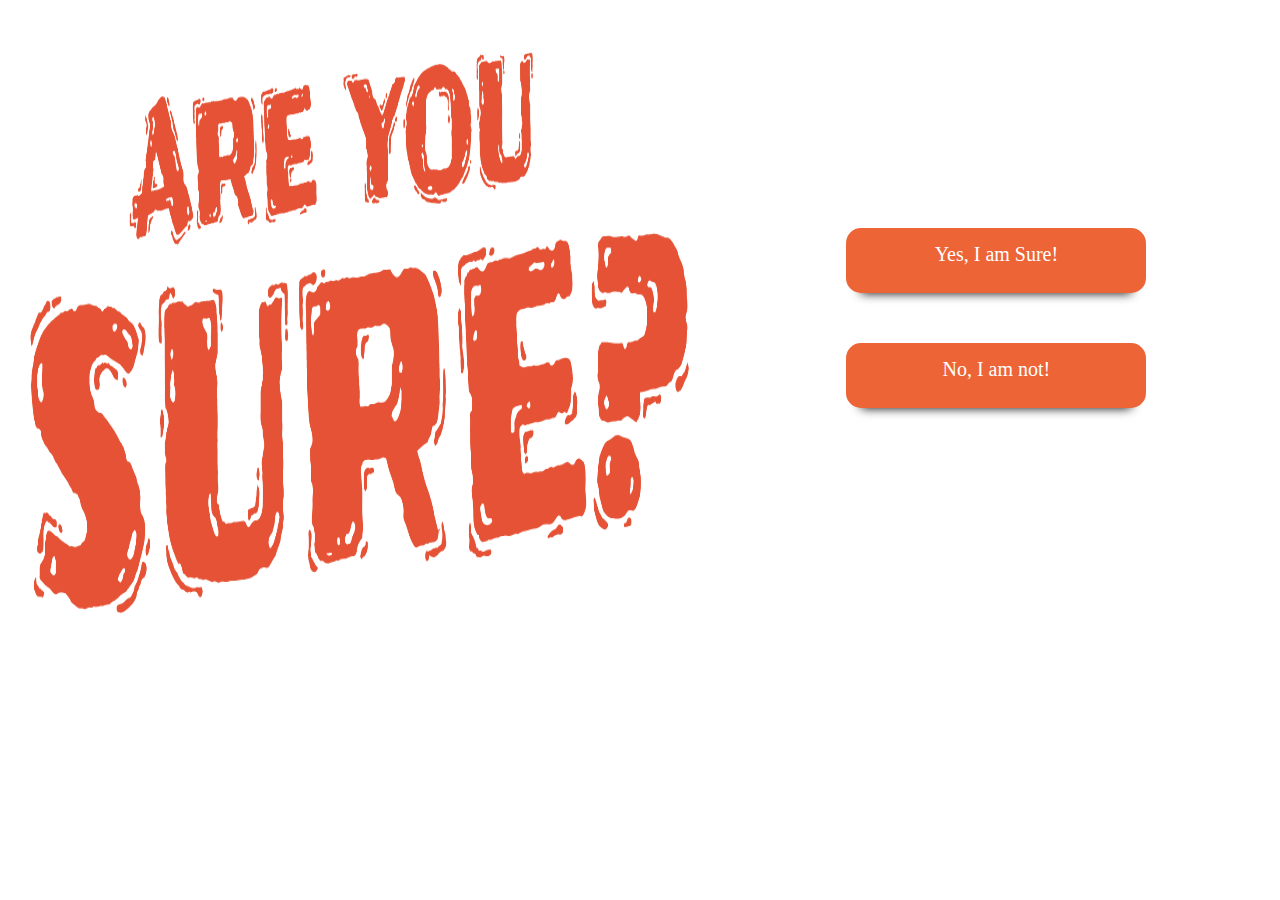
<file: templates/cancel.html>
<!DOCTYPE html>
<html>
<head>
	<script src="https://ajax.googleapis.com/ajax/libs/jquery/3.2.1/jquery.min.js"></script>
	<link rel="stylesheet" type="text/css" href="/css/follow-cancel.css">
	<script type="text/javascript" src="/js/login.js"></script>

	<title>Let's Talk</title>
</head>
<body>
	

	<div class="photo1">
		<img src="/img/sure.png" height ="660px" width="700px" />
	</div>

	<div id="surediv">
		<a id="sure" href="/cancel">Yes, I am Sure!</a>
		<a id="notsure" href="/">No, I am not!</a>
	</div>


</body>
</html>
</file>
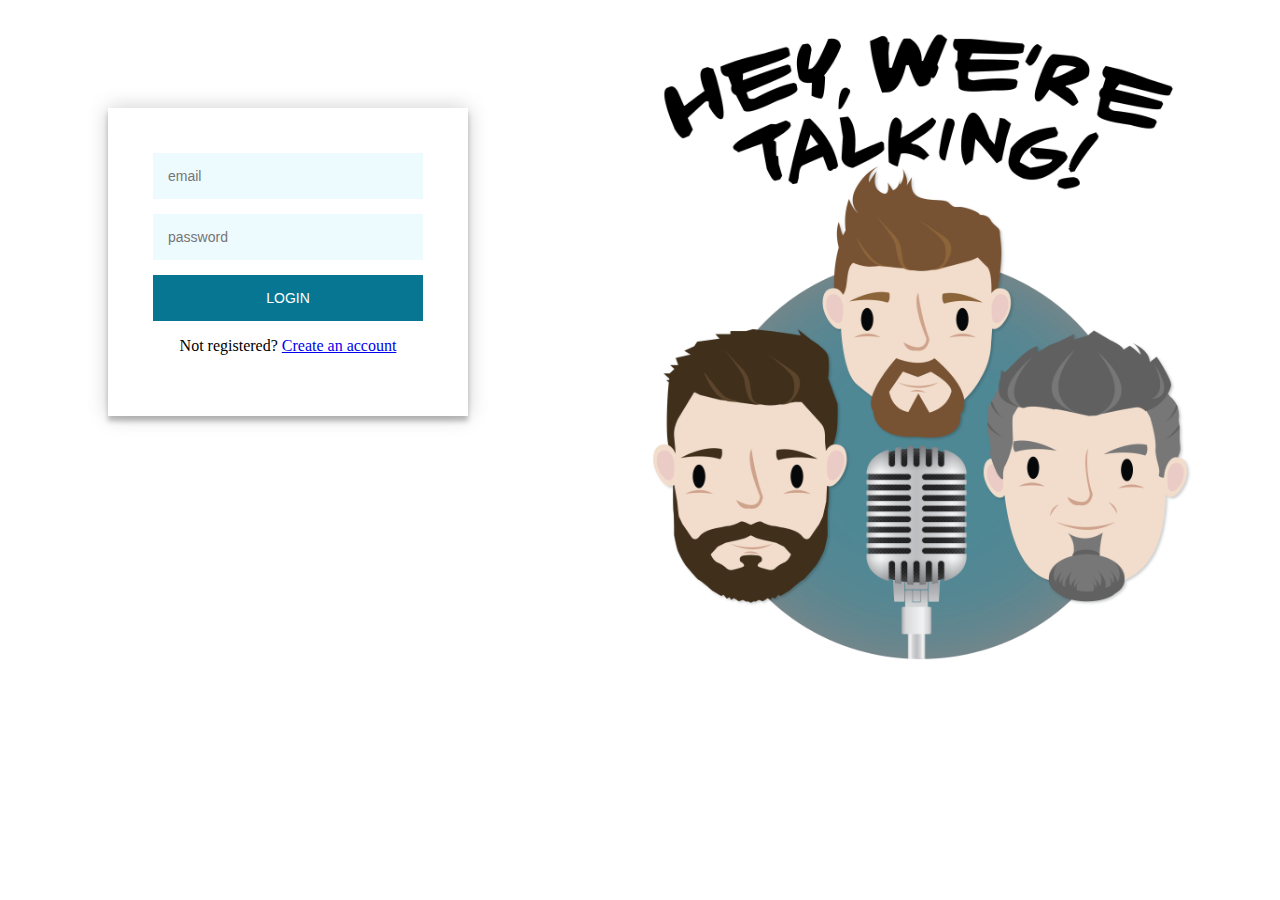
<file: templates/login.html>
<!DOCTYPE html>
<html>
<head>
	<script src="https://ajax.googleapis.com/ajax/libs/jquery/3.2.1/jquery.min.js"></script>
	<link rel="stylesheet" type="text/css" href="/css/login-signup.css">
	<script type="text/javascript" src="/js/login.js"></script>

	<title>Let's Talk</title>
</head>
<body>
	

	<div class="photo">
		<img src="/img/front1.jpg" height ="660px" width="700px" />
	</div>

	<div class="login">
	  <div class="form">
	    <form class="login-form"  method="post">
	      <input type="text" id="username" name="name" placeholder="email"/>
	      <input type="password" id="password" name="password" placeholder="password"/>
	      <button id="login">login</button>
	      <p class="message">Not registered? <a href="/signup">Create an account</a></p>
	    </form>
	  </div>
	</div>


</body>
</html>
</file>
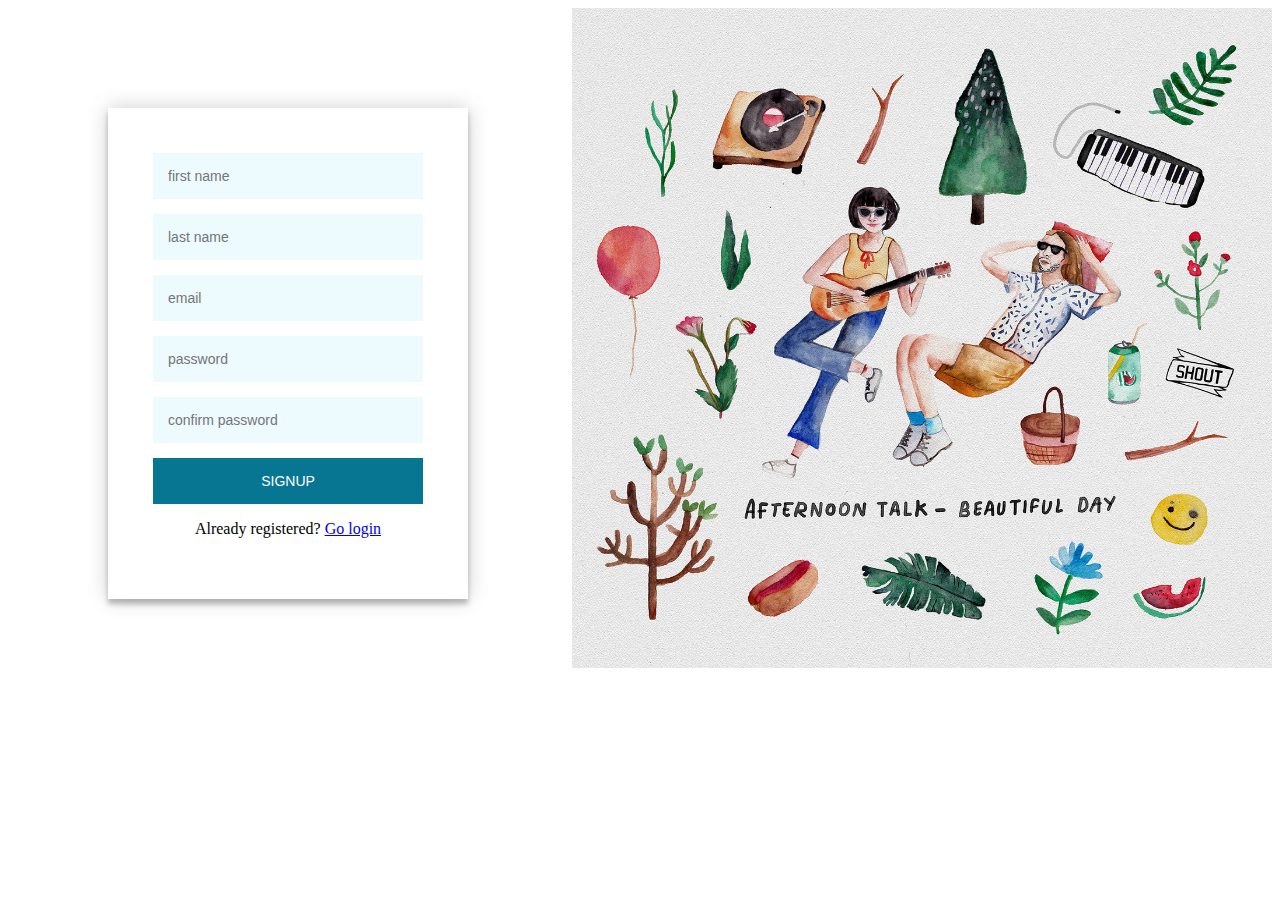
<file: templates/signup.html>
<!DOCTYPE html>
<html>
<head>
	<script src="https://ajax.googleapis.com/ajax/libs/jquery/3.2.1/jquery.min.js"></script>
	<link rel="stylesheet" type="text/css" href="/css/login-signup.css">
	<script type="text/javascript" src="/js/signup.js"></script>

	<title>Let's Talk</title>
</head>
<body>
	<div class="photo">
		<img src="/img/front2.jpg" height ="660px" width="700px" />
	</div>

	<div class="signup">
	  <div class="form">
	    <form class="signup-form"  method="post">
            <input type="text" id="firstname" name="firstname" placeholder="first name"/>
            <input type="text" id="lastname" name="lastname" placeholder="last name"/>
            <input type="email" id="email" name="email" placeholder="email"/>
            <input type="password" id="password1" name="password1" placeholder="password"/>
	      <input type="password" id="password2" name="password2" placeholder="confirm password"/>
	     <button id="signup">signup</button>
	      <p class="message">Already registered? <a href="/login">Go login</a></p>
	    </form>
	  </div>
	</div>




</body>
</html>
</file>
<file: css/follow-cancel.css>
.photo{
	float: right;
	height: 660px;
	width: 60%;
	text-align: right;
}
.photo1{
    float: right;
    height: 660px;
    width: 60%;
    text-align: left;
    float: left;
}
.followdiv{
	text-align: center;
	margin-top: 120px;
	float: left;
	margin-left: 100px;
	font-size: 20px;
}
#follow{
	height:50px;
    width: 150px;
    font-size: 20px;
    background-color: #53b0fc;
    border: none;
    color: white;
    text-decoration: none;
    display: inline-block;
    cursor: pointer;
    box-shadow:0px 15px 10px -15px #000;
    border-radius: 5px;
    float: left;
    margin-left: 80px;
    margin-top: 50px;
}
#sure{
    height:50px;
    width: 300px;
    font-size: 20px;
    background-color: #ed6436;
    border: none;
    color: white;
    text-decoration: none;
    text-align: center;
    padding-top: 15px;
    display: inline-block;
    cursor: pointer;
    box-shadow:0px 15px 10px -15px #000;
    border-radius: 15px;
    float: left;
    margin-left: 80px;
    margin-top: 220px;
}
#notsure{
    height:50px;
    width: 300px;
    font-size: 20px;
    background-color: #ed6436;
    border: none;
    color: white;
    text-decoration: none;
    text-align: center;
    padding-top: 15px;
    display: inline-block;
    cursor: pointer;
    box-shadow:0px 15px 10px -15px #000;
    border-radius: 15px;
    float: left;
    margin-left: 80px;
    margin-top: 50px;
}
</file>
<file: css/login-signup.css>
.photo{
	float: right;
	height: 660px;
	width: 60%;
	text-align: right;
}

.login, .signup{
	width: 360px;
	padding-top: 100px;
	margin-left: 100px;
}

.form {
	float: left;
	position: relative;
	z-index: 1;
	background: #FFFFFF;
	max-width: 360px;
	margin: 0 auto 100px;
	padding: 45px;
	text-align: center;
	box-shadow: 0 0 20px 0 rgba(0, 0, 0, 0.2), 0 5px 5px 0 rgba(0, 0, 0, 0.24);
}
.login-form, .signup-form{
	background-color: #fff;
}
.form input {
	font-family: "Roboto", sans-serif;
	outline: 0;
	background: #edfbff;
	width: 100%;
	border: 0;
	margin: 0 0 15px;
	padding: 15px;
	box-sizing: border-box;
	font-size: 14px;
}
.form button {
	font-family: "Roboto", sans-serif;
	text-transform: uppercase;
	outline: 0;
	background: #077692;
	width: 100%;
	border: 0;
	padding: 15px;
	color: #FFFFFF;
	font-size: 14px;
}
.message, .message a{
	background-color: #fff;
}
</file>
